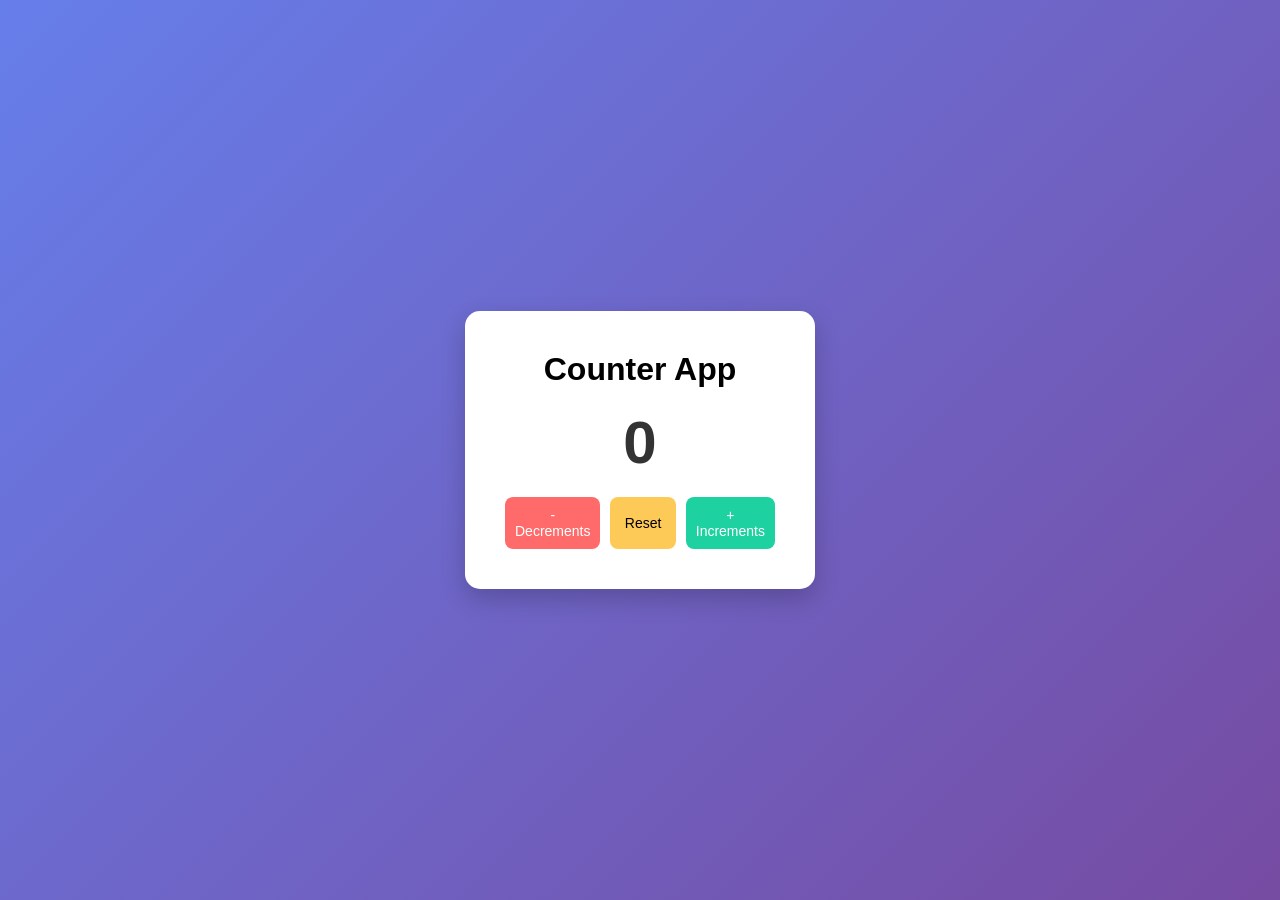
<file: counter-app/index.html>
<!DOCTYPE html>
<html lang="en">

<head>
    <meta charset="UTF-8">
    <meta name="viewport" content="width=device-width, initial-scale=1.0">
    <title>Counter App</title>
    <link rel="stylesheet" href="style.css">
</head>

<body>

    <div class="container">
        <h1>Counter App</h1>

        <div id="count">0</div>

        <div class="buttons">
            <button id="btn1">- Decrements</button>
            <button id="btn2">Reset</button>
            <button id="btn3">+ Increments</button>
        </div>
    </div>

    <script src="script.js"></script>

</body>

</html>
</file>
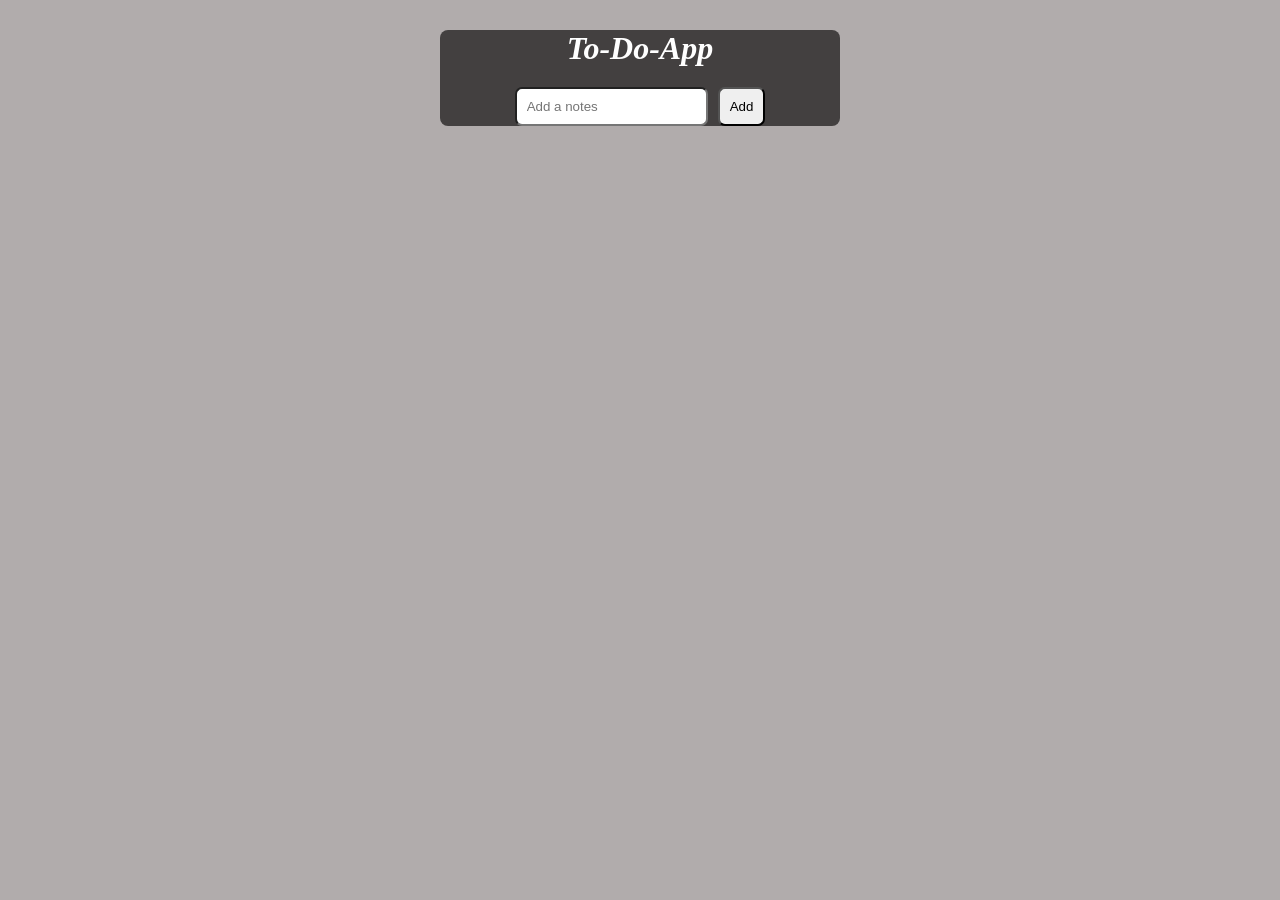
<file: To-Do-App/index.html>
<!DOCTYPE html>
<html lang="en">

<head>
    <meta charset="UTF-8">
    <meta name="viewport" content="width=device-width, initial-scale=1.0">
    <title>to-do-App</title>
    <link rel="stylesheet" href="style.css">
</head>

<body>
    <div class="container">
        <h1>To-Do-App</h1>
        <div class="center">
            <input type="text" id="text" placeholder="Add a notes">
            <button id="btnadd" class="bstyle">Add</button>
        </div>
        <ol id="addlist">

        </ol>
    </div>
    <script src="script.js"></script>
</body>

</html>
</file>
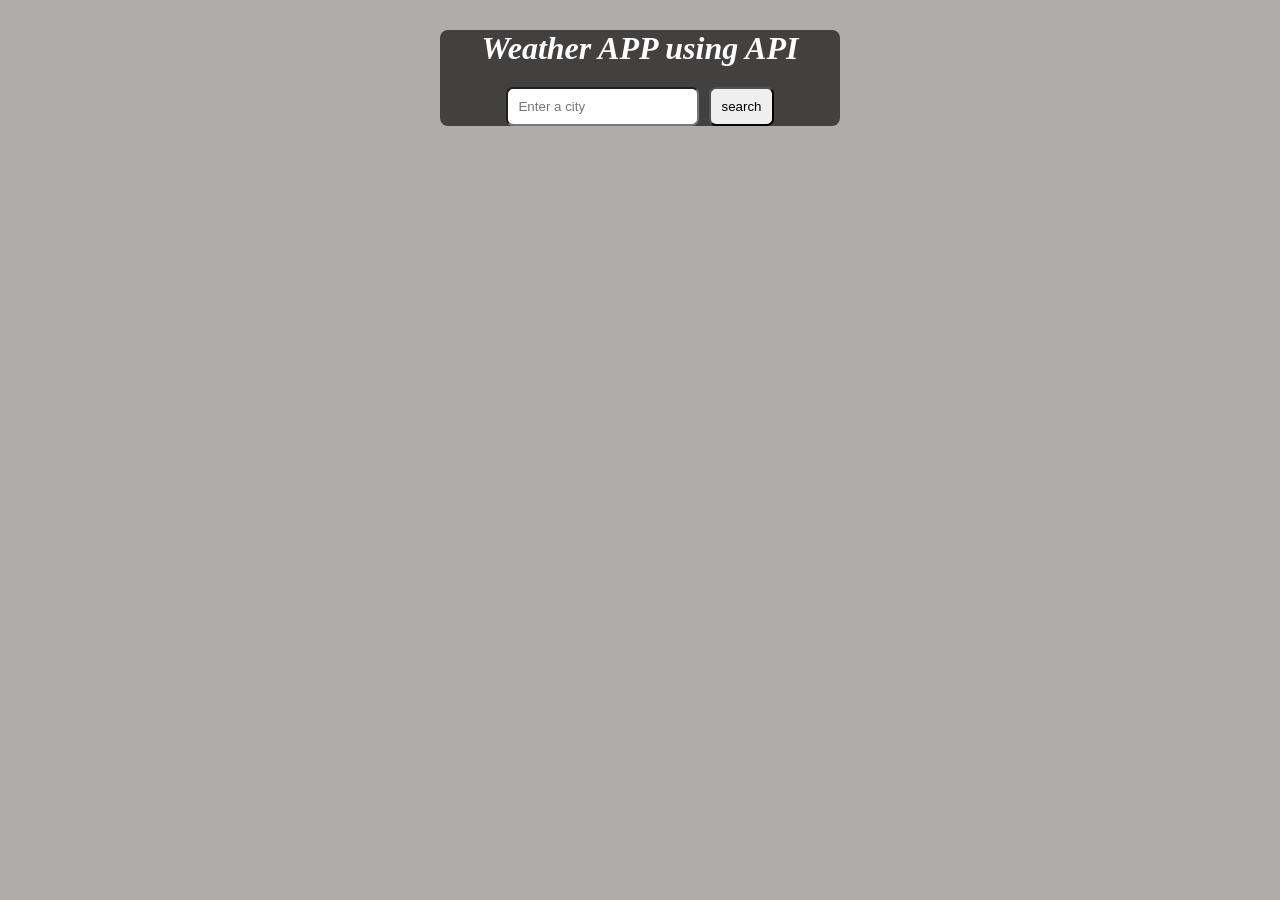
<file: weather-App-Api/index.html>
<!DOCTYPE html>
<html lang="en">

<head>
    <meta charset="UTF-8">
    <meta name="viewport" content="width=device-width, initial-scale=1.0">
    <title>weather APP using API</title>
    <link rel="stylesheet" href="style.css">
</head>

<body>
    <div class="container">
        <h1>Weather APP using API</h1>
        <div class="center">
            <input type="text" id="city" placeholder="Enter a city ">
            <button id="btnadd" class="bstyle">search</button>
        </div>
        <h3 id="result"></h3>
    </div>
    <script src="script.js"></script>
</body>

</html>
</file>
<file: counter-app/style.css>
* {
    margin: 0;
    padding: 0;
    box-sizing: border-box;
    font-family: Arial, sans-serif;
}

body {
    height: 100vh;
    display: flex;
    justify-content: center;
    align-items: center;
    background: linear-gradient(135deg, #667eea, #764ba2);
}

.container {
    background: white;
    padding: 40px;
    border-radius: 15px;
    text-align: center;
    box-shadow: 0 10px 25px rgba(0, 0, 0, 0.2);
    width: 350px;
}

h1 {
    margin-bottom: 20px;
}

#count {
    font-size: 60px;
    margin: 20px 0;
    font-weight: bold;
    color: #333;
    transition: 0.3s;
}

.buttons {
    display: flex;
    justify-content: space-between;
    gap: 10px;
}

button {
    flex: 1;
    padding: 10px;
    border: none;
    border-radius: 8px;
    cursor: pointer;
    font-size: 14px;
    transition: 0.3s;
}

/* Different button colors */
button:nth-child(1) {
    background: #ff6b6b;
    color: white;
}

button:nth-child(2) {
    background: #feca57;
    color: black;
}

button:nth-child(3) {
    background: #1dd1a1;
    color: white;
}

button:hover {
    transform: scale(1.05);
    opacity: 0.9;
}
</file>
<file: To-Do-App/style.css>
* {
    margin: 0px;
    padding: 0px;
    box-sizing: border-box;
}

body {

    width: 100%;
    background-color: rgb(177, 172, 172);
}

.container {
    width: 400px;
    background-color: rgb(67, 64, 64);
    margin: 30px auto;
    align-content: center;
    align-items: center;
    border-radius: 8px;
    border: none;

}

.center {
    display: flex;
    justify-content: center;
    align-items: center;
    gap: 10px;
}

h1 {
    text-align: center;
    font-style: italic;
    color: white;
}

#text {
    border-radius: 7px;
    padding: 10px;
    margin-top: 20px;

}

.bstyle {
    border-radius: 7px;
    padding: 10px;
    margin-top: 20px;
    box-shadow: 30px;
    cursor: pointer;
}

li {
    list-style: none;
    background: #fff;
    margin: 10px auto;
    padding: 12px 15px;
    width: 60%;
    border-radius: 10px;

    display: flex;
    justify-content: space-between;
    align-items: center;

    box-shadow: 0 5px 10px rgba(0, 0, 0, 0.2);
}

button {
    padding: 3px;
    border-radius: 3px;
    cursor: pointer;
}
</file>
<file: weather-App-Api/style.css>
* {
    margin: 0px;
    padding: 0px;
    box-sizing: border-box;
}

body {

    width: 100%;
    background-color: rgb(177, 172, 172);
}

.container {
    width: 400px;
    background-color: rgb(67, 64, 64);
    margin: 30px auto;
    align-content: center;
    align-items: center;
    border-radius: 8px;
    border: none;

}

.center {
    display: flex;
    justify-content: center;
    align-items: center;
    gap: 10px;
}

h1 {
    text-align: center;
    font-style: italic;
    color: white;
}

#city {
    border-radius: 7px;
    padding: 10px;
    margin-top: 20px;

}

.bstyle {
    border-radius: 7px;
    padding: 10px;
    margin-top: 20px;
    box-shadow: 30px;
    cursor: pointer;
}
</file>
